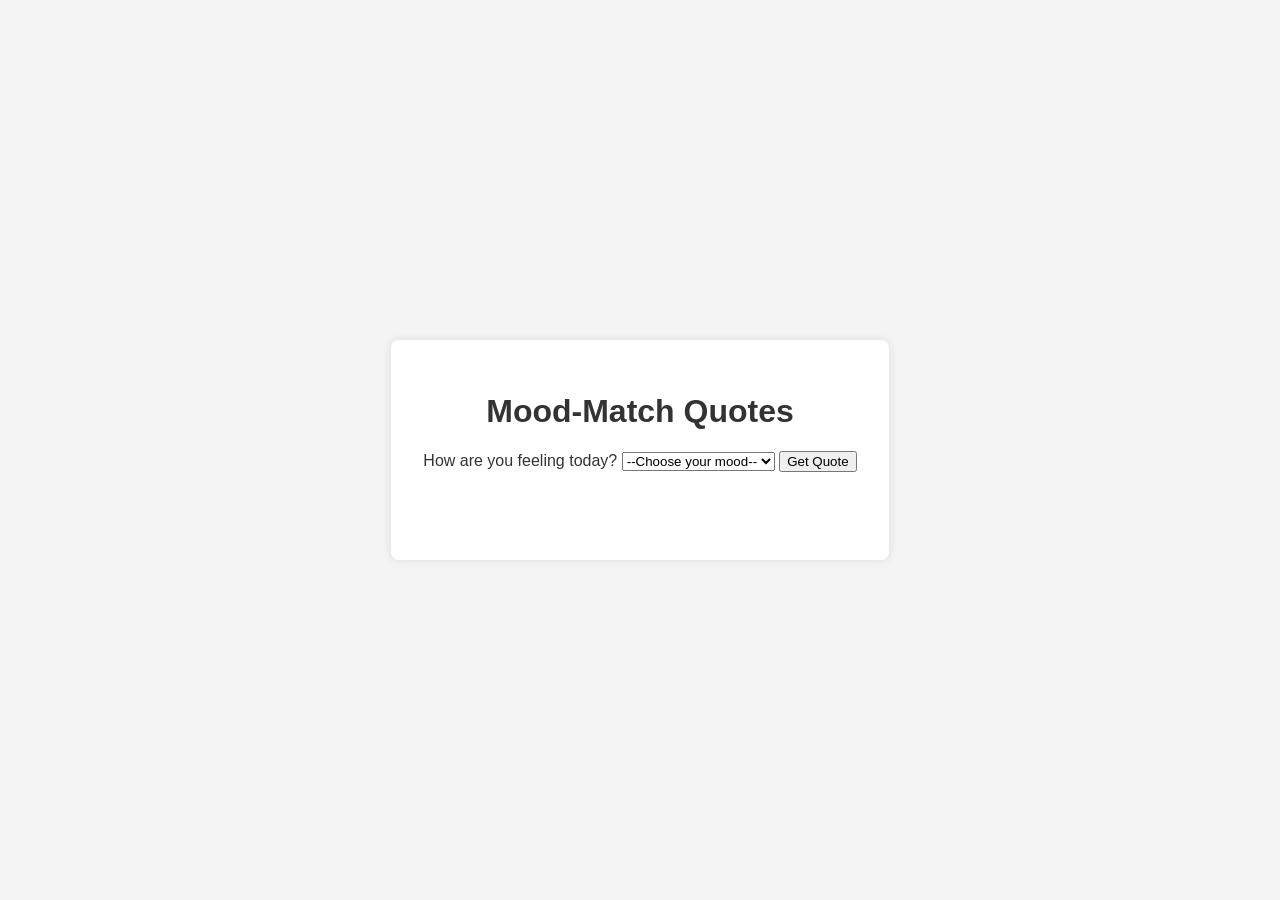
<file: index.html>
<!DOCTYPE html>
<html lang="en">
<head>
  <meta charset="UTF-8" />
  <meta name="viewport" content="width=device-width, initial-scale=1.0">
  <title>Mood‑Match Quotes</title>
  <link rel="stylesheet" href="styles.css">
</head>
<body>
  <div class="container">
    <h1>Mood‑Match Quotes</h1>
    <label for="mood">How are you feeling today?</label>
    <select id="mood">
      <option value="">--Choose your mood--</option>
      <option value="happy">Happy</option>
      <option value="sad">Sad</option>
      <option value="stressed">Stressed</option>
      <option value="excited">Excited</option>
    </select>
    <button id="getQuote">Get Quote</button>
    <div id="quoteDisplay"></div>
  </div>
  <script src="script.js"></script>
</body>
</html>
</file>
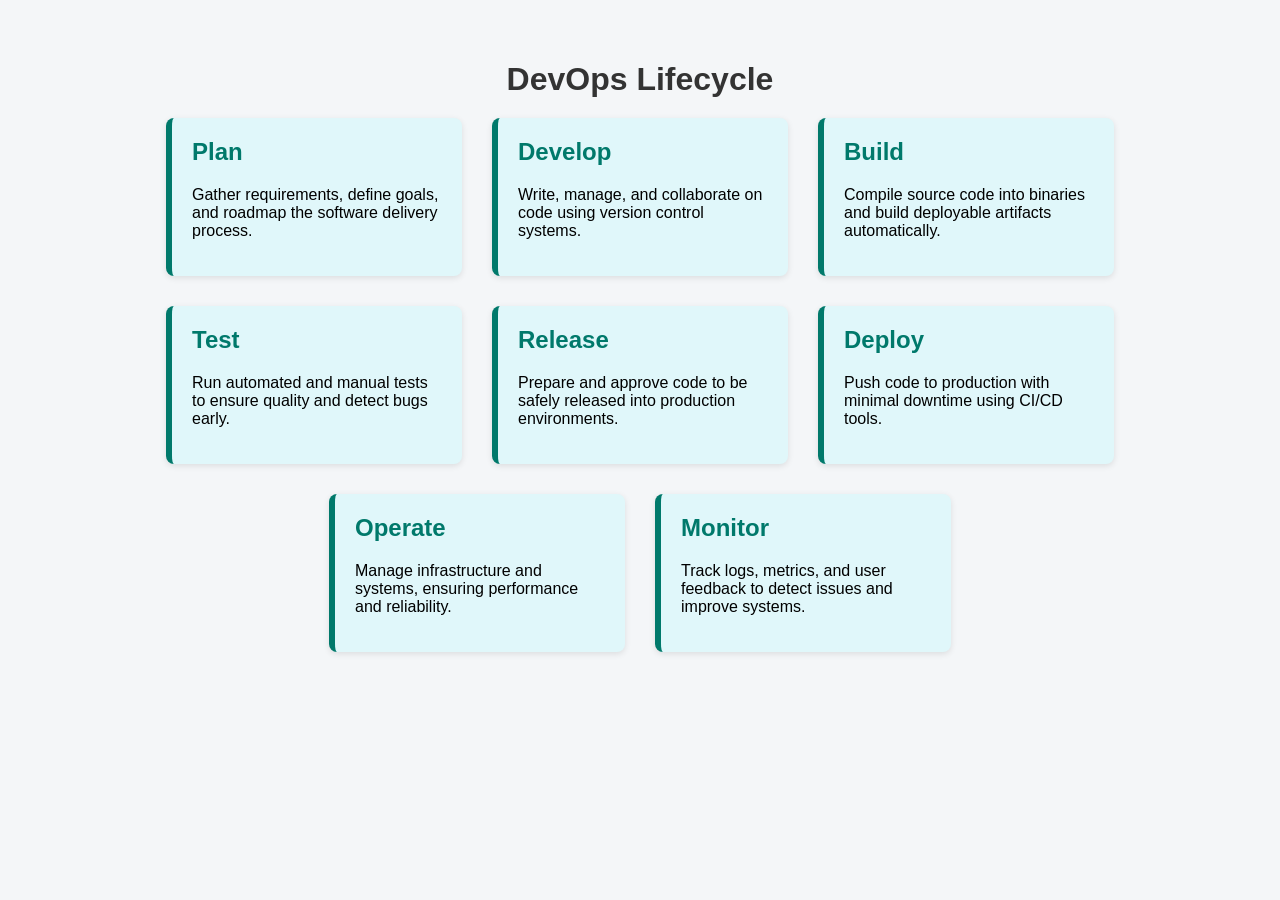
<file: indexx.html>
<!DOCTYPE html>
<html lang="en">
<head>
  <meta charset="UTF-8" />
  <meta name="viewport" content="width=device-width, initial-scale=1.0"/>
  <title>DevOps Lifecycle</title>
  <style>
    body {
      font-family: Arial, sans-serif;
      margin: 0;
      padding: 40px;
      background-color: #f4f6f8;
      text-align: center;
    }
    h1 {
      color: #333;
      margin-bottom: 20px;
    }
    .lifecycle {
      display: flex;
      flex-wrap: wrap;
      justify-content: center;
      gap: 30px;
    }
    .stage {
      background-color: #e0f7fa;
      border-left: 6px solid #00796b;
      width: 250px;
      padding: 20px;
      box-shadow: 0 2px 6px rgba(0,0,0,0.1);
      border-radius: 8px;
      text-align: left;
    }
    .stage h2 {
      margin-top: 0;
      color: #00796b;
    }
    .arrow {
      font-size: 2em;
      margin: 20px 0;
      color: #888;
    }
    @media (max-width: 600px) {
      .stage {
        width: 90%;
      }
    }
  </style>
</head>
<body>

  <h1>DevOps Lifecycle</h1>

  <div class="lifecycle">
    <div class="stage">
      <h2>Plan</h2>
      <p>Gather requirements, define goals, and roadmap the software delivery process.</p>
    </div>
    <div class="stage">
      <h2>Develop</h2>
      <p>Write, manage, and collaborate on code using version control systems.</p>
    </div>
    <div class="stage">
      <h2>Build</h2>
      <p>Compile source code into binaries and build deployable artifacts automatically.</p>
    </div>
    <div class="stage">
      <h2>Test</h2>
      <p>Run automated and manual tests to ensure quality and detect bugs early.</p>
    </div>
    <div class="stage">
      <h2>Release</h2>
      <p>Prepare and approve code to be safely released into production environments.</p>
    </div>
    <div class="stage">
      <h2>Deploy</h2>
      <p>Push code to production with minimal downtime using CI/CD tools.</p>
    </div>
    <div class="stage">
      <h2>Operate</h2>
      <p>Manage infrastructure and systems, ensuring performance and reliability.</p>
    </div>
    <div class="stage">
      <h2>Monitor</h2>
      <p>Track logs, metrics, and user feedback to detect issues and improve systems.</p>
    </div>
  </div>

</body>
</html>
</file>
<file: styles.css>
body {
    margin: 0;
    font-family: Arial, sans-serif;
    background-color: #f4f4f4;
    color: #333;
    display: flex;
    justify-content: center;
    align-items: center;
    height: 100vh;
  }
  .container {
    background: white;
    padding: 2rem;
    border-radius: 8px;
    text-align: center;
    box-shadow: 0 0 10px rgba(0,0,0,0.1);
  }
  #quoteDisplay {
    margin-top: 1.5rem;
    font-size: 1.2rem;
    padding: 1rem;
  }
  .mood‑happy { background-color: #fffae6; }
  .mood‑sad { background-color: #e6f0ff; }
  .mood‑stressed { background-color: #ffe6e6; }
  .mood‑excited { background-color: #e6ffe6; }
</file>
